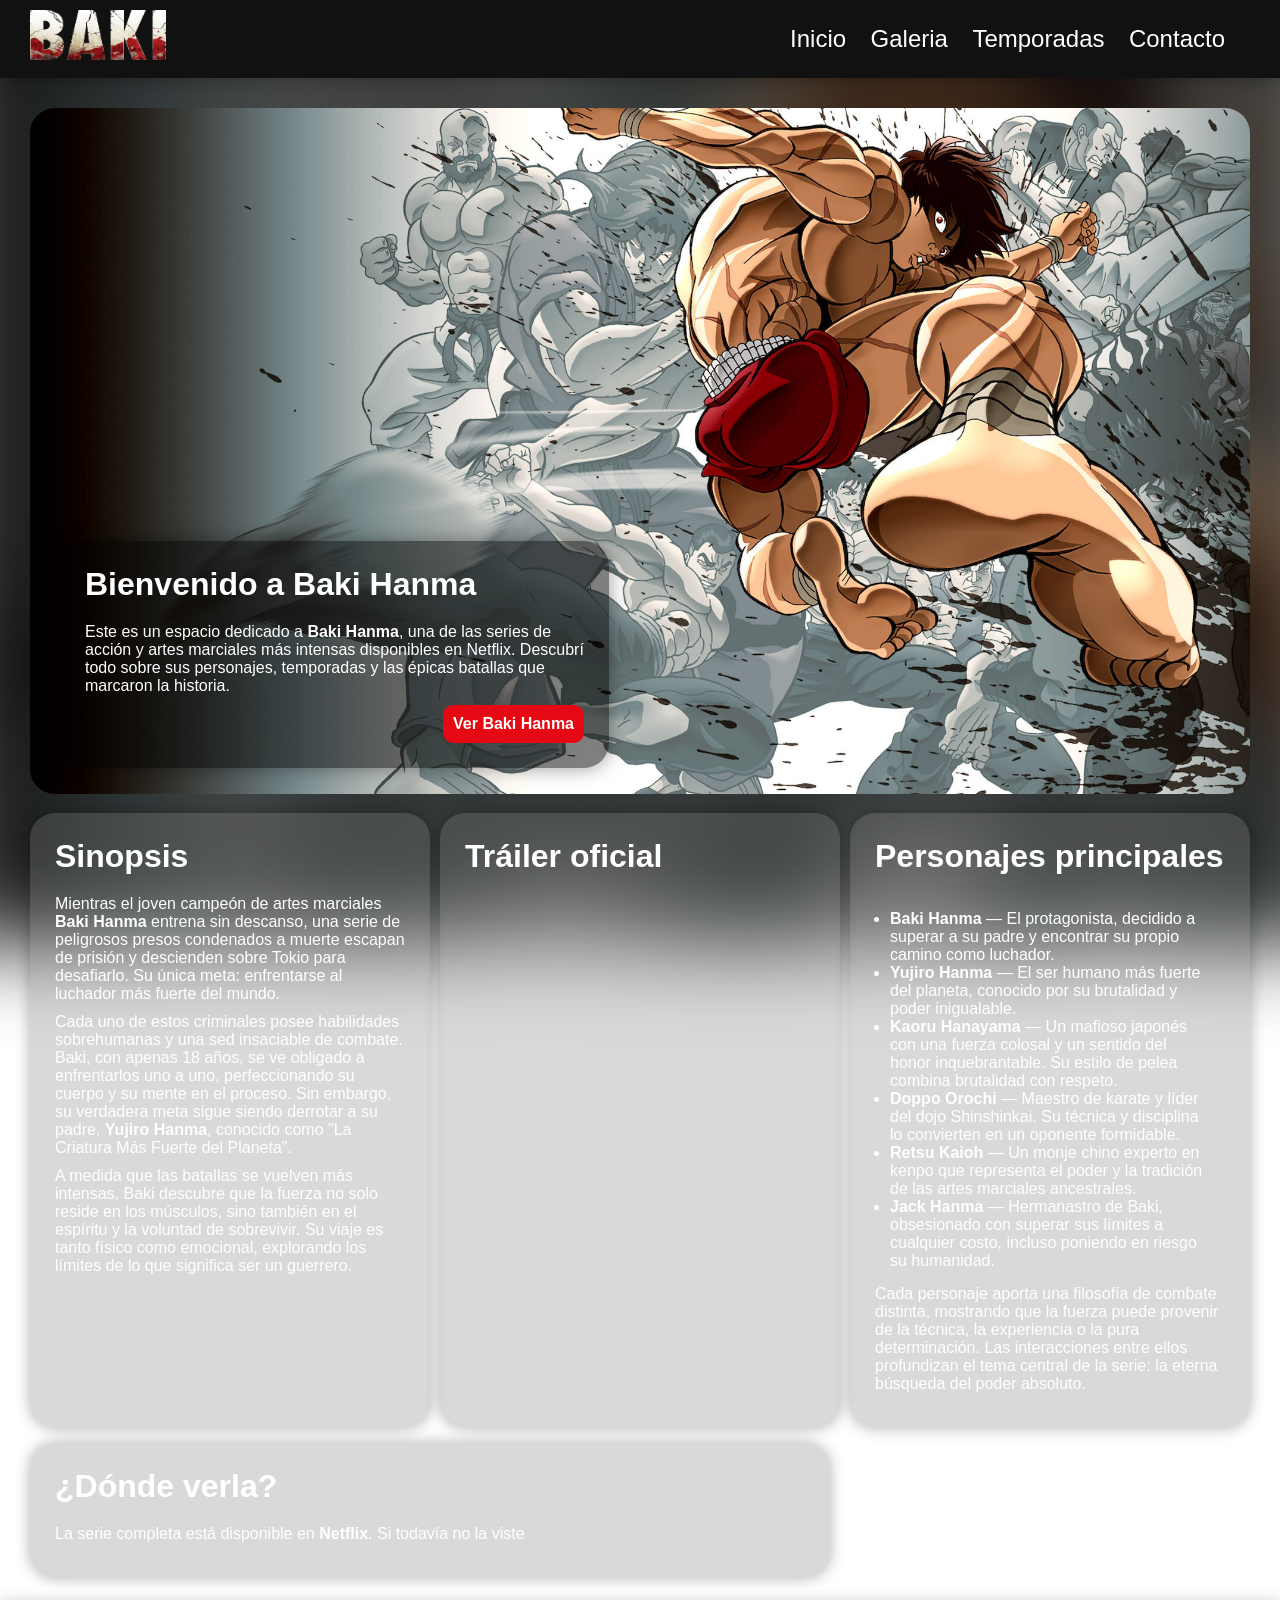
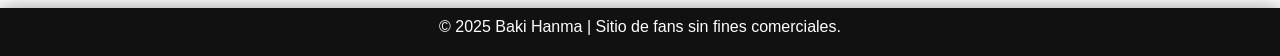
<file: index.html>
<!DOCTYPE html>
<html lang="en">
<head>
  <!-- Gabriel Francisco Ugarte Olivares, 30280 -->
    <meta charset="UTF-8">
    <meta name="viewport" content="width=device-width, initial-scale=1.0">
    <title>Baki Hanma</title>
    <link rel="stylesheet" href="css/global.css">
<link rel="stylesheet" href="css/index.css">
</head>
<body>
    <header>
        <a href="index.html"><img src="img/logo.png" alt="logo" class="logo"></a> 
        <nav>
            <ul>
                <li><a href="index.html">Inicio</a></li>
                <li><a href="galeria.html">Galeria</a></li>
                <li><a href="temporadas.html">Temporadas</a></li>
                <li><a href="contacto.html">Contacto</a></li>
            </ul>
        </nav>
    </header>

    <main class="inicio">
        <div style="position: relative;">
    <img src="img/fondo.jpg" alt="principal" class="principal">
      <div class="carta primero">
      <h2>Bienvenido a Baki Hanma</h2>
      <p>
      Este es un espacio dedicado a <strong>Baki Hanma</strong>, una de las series de acción y artes marciales más intensas disponibles en Netflix. 
      Descubrí todo sobre sus personajes, temporadas y las épicas batallas que marcaron la historia.
      </p>
      <div class="contenedor-boton">
          <a href="temporadas.html" class="boton">Ver Baki Hanma</a>
      </div>
   </div>
  
  </div>


  <div class="contenedor-3">
<div class="carta">
    <h2>Sinopsis</h2>
    <p>
    Mientras el joven campeón de artes marciales <strong>Baki Hanma</strong> entrena sin descanso, una serie de peligrosos presos condenados a muerte 
    escapan de prisión y descienden sobre Tokio para desafiarlo. Su única meta: enfrentarse al luchador más fuerte del mundo.
  </p>
  <p>
    Cada uno de estos criminales posee habilidades sobrehumanas y una sed insaciable de combate. Baki, con apenas 18 años, 
    se ve obligado a enfrentarlos uno a uno, perfeccionando su cuerpo y su mente en el proceso. Sin embargo, su verdadera meta sigue siendo derrotar a su padre, 
    <strong>Yujiro Hanma</strong>, conocido como "La Criatura Más Fuerte del Planeta".
  </p>
  <p>
    A medida que las batallas se vuelven más intensas, Baki descubre que la fuerza no solo reside en los músculos, 
    sino también en el espíritu y la voluntad de sobrevivir. Su viaje es tanto físico como emocional, explorando los límites de lo que significa ser un guerrero.
  </p>
  </div>

  <div class="carta">
    <h2>Tráiler oficial</h2>
    <iframe width="100%" height="300px" src="https://www.youtube.com/embed/WRducxSYln0?si=5ZLO9WAa0aRz26qN" title="YouTube video player" frameborder="0" allow="accelerometer; autoplay; clipboard-write; encrypted-media; gyroscope; picture-in-picture; web-share" referrerpolicy="strict-origin-when-cross-origin" allowfullscreen></iframe>
  </div>

  <div class="carta">
    <h2>Personajes principales</h2>
    <ul>
    <li><strong>Baki Hanma</strong> — El protagonista, decidido a superar a su padre y encontrar su propio camino como luchador.</li>
    <li><strong>Yujiro Hanma</strong> — El ser humano más fuerte del planeta, conocido por su brutalidad y poder inigualable.</li>
    <li><strong>Kaoru Hanayama</strong> — Un mafioso japonés con una fuerza colosal y un sentido del honor inquebrantable. Su estilo de pelea combina brutalidad con respeto.</li>
    <li><strong>Doppo Orochi</strong> — Maestro de karate y líder del dojo Shinshinkai. Su técnica y disciplina lo convierten en un oponente formidable.</li>
    <li><strong>Retsu Kaioh</strong> — Un monje chino experto en kenpo que representa el poder y la tradición de las artes marciales ancestrales.</li>
    <li><strong>Jack Hanma</strong> — Hermanastro de Baki, obsesionado con superar sus límites a cualquier costo, incluso poniendo en riesgo su humanidad.</li>
  </ul>
  <p>
    Cada personaje aporta una filosofía de combate distinta, mostrando que la fuerza puede provenir de la técnica, 
    la experiencia o la pura determinación. Las interacciones entre ellos profundizan el tema central de la serie: 
    la eterna búsqueda del poder absoluto.
  </p>
  </div>

  
  </div>

  

  <div class="carta">
    <h2>¿Dónde verla?</h2>
    <p>
      La serie completa está disponible en <strong>Netflix</strong>.  
      Si todavía no la viste
    </p>
  </div>
    </main>

    <footer>
        <p>© 2025 Baki Hanma | Sitio de fans sin fines comerciales.</p>
    </footer>
</body>
</html>
</file>
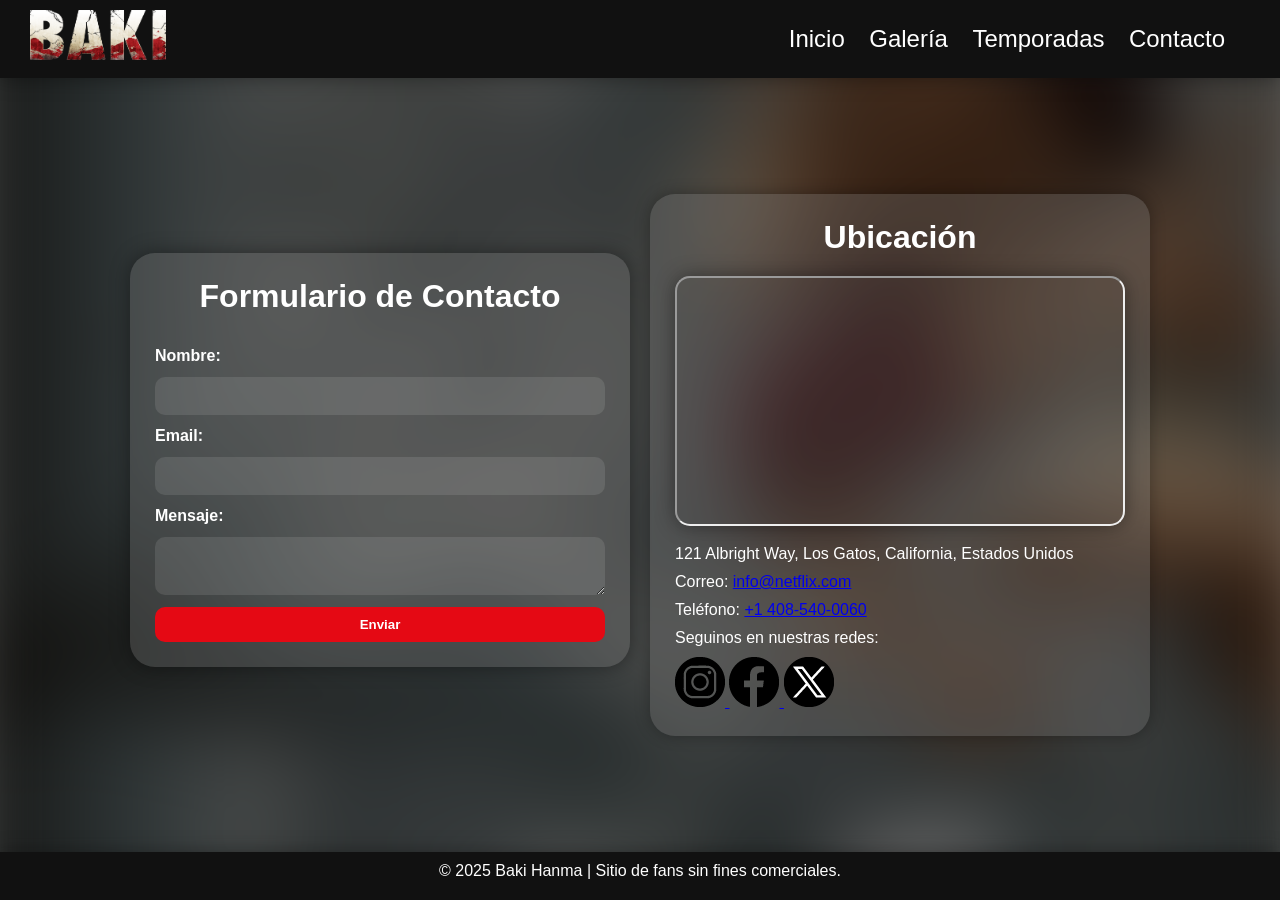
<file: contacto.html>
<!DOCTYPE html>
<html lang="es">
<head>
    <meta charset="UTF-8">
    <meta name="viewport" content="width=device-width, initial-scale=1.0">
    <title>Contacto - Baki Hanma</title>
    <link rel="stylesheet" href="css/global.css">
    <link rel="stylesheet" href="css/contacto.css">
</head>
<body>
    <header>
        <a href="index.html"><img src="img/logo.png" alt="logo" class="logo"></a> 
        <nav>
            <ul>
                <li><a href="index.html">Inicio</a></li>
                <li><a href="galeria.html">Galería</a></li>
                <li><a href="temporadas.html">Temporadas</a></li>
                <li><a href="contacto.html" class="activo">Contacto</a></li>
            </ul>
        </nav>
    </header>

    <main class="contacto">
        <div class="mitad">
            <form id="form-contacto" class="carta">
                <h2>Formulario de Contacto</h2>

                <label for="nombre">Nombre:</label>
                <input type="text" id="nombre" name="nombre" required>

                <label for="email">Email:</label>
                <input type="email" id="email" name="email" required>

                <label for="mensaje">Mensaje:</label>
                <textarea id="mensaje" name="mensaje" required></textarea>

                <button type="submit">Enviar</button>
            </form>

            <p id="mensaje-form"></p>
        </div>

        <div class="mitad">
            <div class="carta">
                <h2>Ubicación</h2>
                <iframe 
                    src="https://www.google.com/maps/embed?pb=!1m18!1m12!1m3!1d1304715.5300599497!2d-75.37380020159088!3d40.57639965056946!2m3!1f0!2f0!3f0!3m2!1i1024!2i768!4f13.1!3m3!1m2!1s0x808e35a0d3457091%3A0xdebdf28350f4befc!2sNetflix%20-%20Building%20E%20-%20Main%20Lobby!5e0!3m2!1ses-419!2sar!4v1762557437901!5m2!1ses-419!2sar"
                    width="100%" height="250" allowfullscreen="" loading="lazy">
                </iframe>

                <p>121 Albright Way, Los Gatos, California, Estados Unidos</p>
                <p>Correo: <a href="mailto:info@netflix.com">info@netflix.com</a></p>
                <p>Teléfono: <a href="tel:+14085400060">+1 408-540-0060</a></p>
                <p>Seguinos en nuestras redes:</p>
        <div>
            <a href="https://www.instagram.com/netflix/" target="_blank">
            <img src="img/insta.png" alt="Instagram" width="auto">
        </a>
        <a href="https://www.facebook.com/netflix" target="_blank">
            <img src="img/face.png" alt="Facebook" width="auto">
        </a>
        <a href="https://twitter.com/netflix" target="_blank">
            <img src="img/x.png" alt="Twitter" width="auto">
        </a>
        </div>
            </div>
        </div>
    </main>

    <footer>
        <p>© 2025 Baki Hanma | Sitio de fans sin fines comerciales.</p>
    </footer>

    <!-- 
    Profe: No utilicé PHP ni la librería PHPMailer para el envío de correos electrónicos,
    ya que el trabajo corresponde a un sitio web de baja complejidad y no incluye el uso de PHP por lo que tengo entendido.
    -->

    <script src="jss/contacto.js"></script>
</body>
</html>
</file>
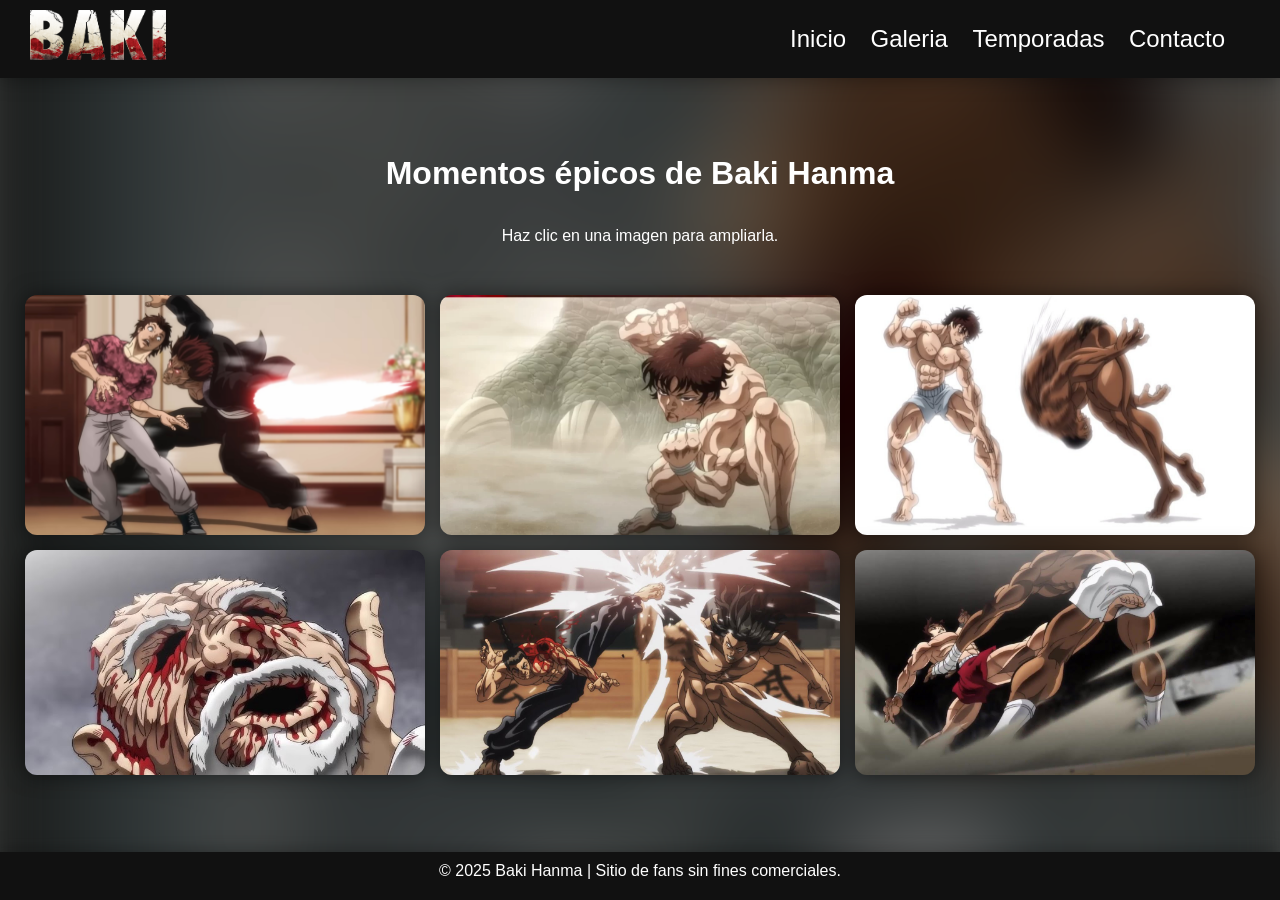
<file: galeria.html>
<!DOCTYPE html>
<html lang="es">
<head>
  <meta charset="UTF-8">
  <meta name="viewport" content="width=device-width, initial-scale=1.0">
  <title>Galería - Baki Hanma</title>
  <link rel="stylesheet" href="css/global.css">
  <link rel="stylesheet" href="css/galeria.css">
</head>
<body>
  <header>
        <a href="index.html"><img src="img/logo.png" alt="logo" class="logo"></a> 
        <nav>
            <ul>
                <li><a href="index.html">Inicio</a></li>
                <li><a href="galeria.html">Galeria</a></li>
                <li><a href="temporadas.html">Temporadas</a></li>
                <li><a href="contacto.html">Contacto</a></li>
            </ul>
        </nav>
    </header>

  <main class="galeria">
    <h2>Momentos épicos de Baki Hanma</h2>
    <p>Haz clic en una imagen para ampliarla.</p>

    <div class="contenedor-galeria">
      <img src="img/1.webp" alt="Imagen 1" class="imagen-galeria">
      <img src="img/2.webp" alt="Imagen 2" class="imagen-galeria">
      <img src="img/3.jpeg" alt="Imagen 3" class="imagen-galeria">
      <img src="img/4.jpg" alt="Imagen 4" class="imagen-galeria">
      <img src="img/5.jpg" alt="Imagen 5" class="imagen-galeria">
      <img src="img/6.jpeg" alt="Imagen 6" class="imagen-galeria">
    </div>


    <div id="modal" class="modal">
      <span id="cerrar">&times;</span>
      <img id="imagen-ampliada" alt="Vista ampliada">
    </div>

  </main>

  <footer>
    <p>© 2025 Baki Hanma | Sitio de fans sin fines comerciales.</p>
  </footer>

  <script src="jss/galeria.js"></script>
</body>

</html>
</file>
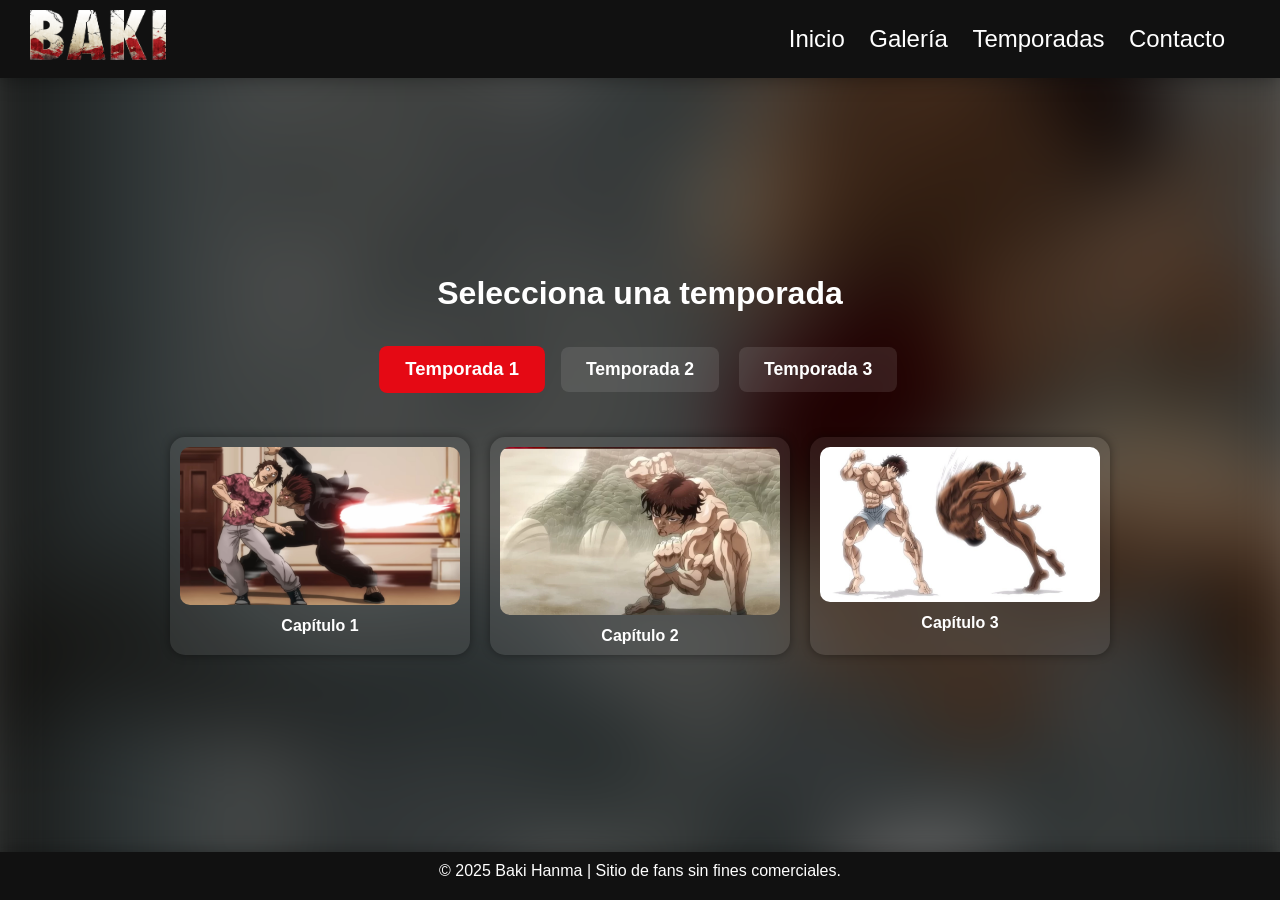
<file: temporadas.html>
<!DOCTYPE html>
<html lang="es">
<head>
  <meta charset="UTF-8">
  <meta name="viewport" content="width=device-width, initial-scale=1.0">
  <title>Temporadas - Baki Hanma</title>
  <link rel="stylesheet" href="css/global.css">
  <link rel="stylesheet" href="css/temporadas.css">
  
</head>
<body>
  <header>
    <a href="index.html"><img src="img/logo.png" alt="logo" class="logo"></a>
    <nav>
      <ul>
        <li><a href="index.html">Inicio</a></li>
        <li><a href="galeria.html">Galería</a></li>
        <li><a href="temporadas.html" class="activo">Temporadas</a></li>
        <li><a href="contacto.html">Contacto</a></li>
      </ul>
    </nav>
  </header>

  <main class="temporadas">
    <h2>Selecciona una temporada</h2>

    <div class="selector-temporadas">
      <button class="btn-temporada activa" data-temp="t1">Temporada 1</button>
      <button class="btn-temporada" data-temp="t2">Temporada 2</button>
      <button class="btn-temporada" data-temp="t3">Temporada 3</button>
    </div>

    <div class="contenedor-capitulos">

     
      <div class="lista-capitulos activa" id="t1">
        <div class="capitulo">
          <img src="img/cap1.webp" alt="Capítulo 1">
          <a href="temporada1/capitulo1.html">Capítulo 1</a>
        </div>
        <div class="capitulo">
          <img src="img/cap2.webp" alt="Capítulo 2">
          <a href="temporada1/capitulo2.html">Capítulo 2</a>
        </div>
        <div class="capitulo">
          <img src="img/cap3.jpeg" alt="Capítulo 3">
          <a href="temporada1/capitulo3.html">Capítulo 3</a>
        </div>
      </div>

      
      <div class="lista-capitulos" id="t2">
        <div class="capitulo">
          <img src="img/t2cap1.jpg" alt="Capítulo 1">
          <a href="temporada2/capitulo1.html">Capítulo 1</a>
        </div>
        <div class="capitulo">
          <img src="img/t2cap2.jpg" alt="Capítulo 2">
          <a href="temporada2/capitulo2.html">Capítulo 2</a>
        </div>
        <div class="capitulo">
          <img src="img/t2cap3.jpg" alt="Capítulo 3">
          <a href="temporada2/capitulo3.html">Capítulo 3</a>
        </div>
      </div>

     
      <div class="lista-capitulos" id="t3">
        <div class="capitulo">
          <img src="img/t3cap1.jpeg" alt="Capítulo 1">
          <a href="temporada3/capitulo1.html">Capítulo 1</a>
        </div>
        <div class="capitulo">
          <img src="img/t3cap2.jpeg" alt="Capítulo 2">
          <a href="temporada3/capitulo2.html">Capítulo 2</a>
        </div>
        <div class="capitulo">
          <img src="img/t3cap3.png" alt="Capítulo 3">
          <a href="temporada3/capitulo3.html">Capítulo 3</a>
        </div>
      </div>
    </div>
  </main>

  <footer>
    <p>© 2025 Baki Hanma | Sitio de fans sin fines comerciales.</p>
  </footer>

  <script src="jss/temporadas.js"></script>
  </script>
</body>

</html>
</file>
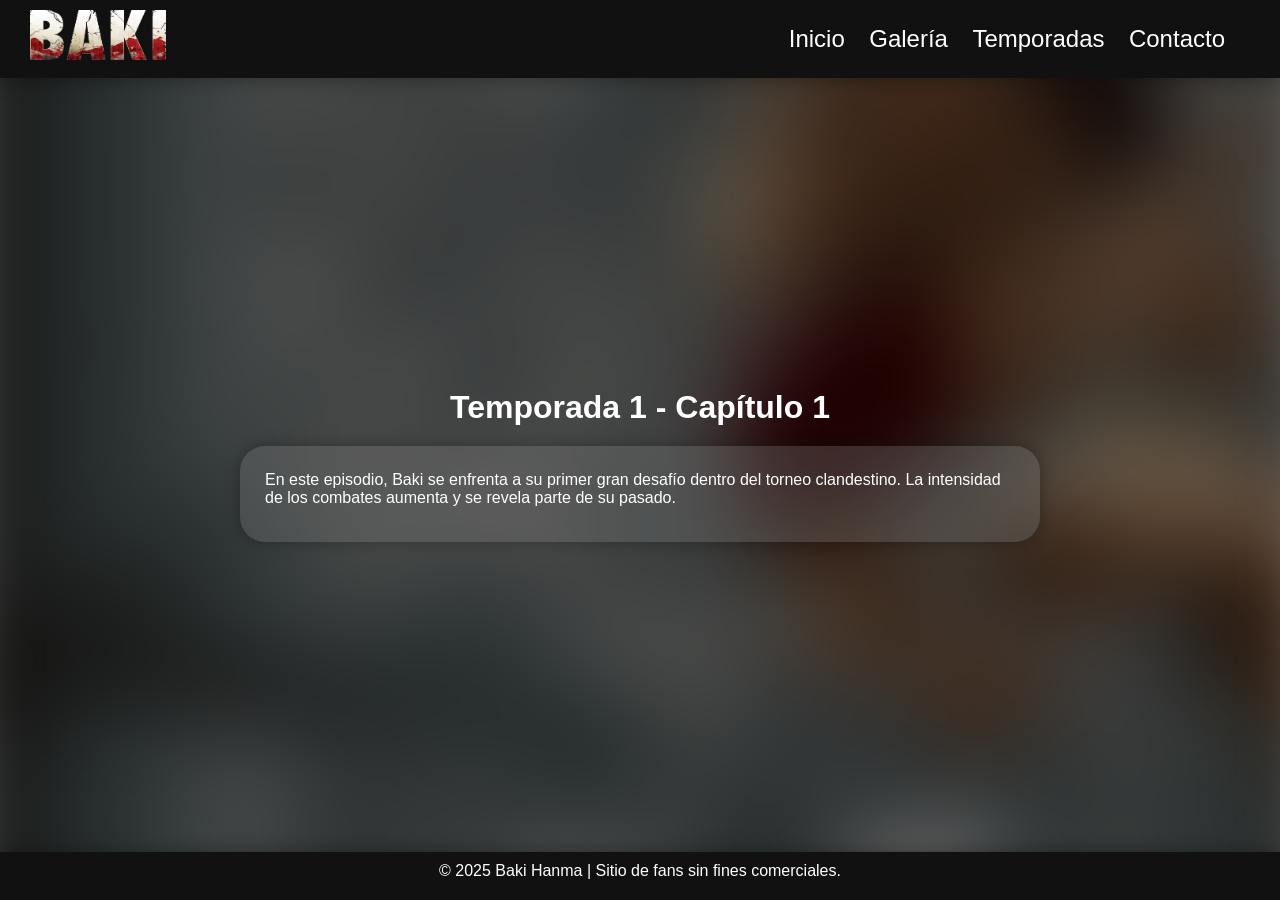
<file: temporada1/capitulo1.html>
<!DOCTYPE html>
<html lang="es">
<head>
  <meta charset="UTF-8">
  <meta name="viewport" content="width=device-width, initial-scale=1.0">
  <title>Baki Hanma - Temporada 1 Capítulo 1</title>
  <link rel="stylesheet" href="../css/global.css">
</head>
<body>
  <header>
    <a href="../index.html"><img src="../img/logo.png" alt="logo" class="logo"></a>
    <nav>
      <ul>
        <li><a href="../index.html">Inicio</a></li>
        <li><a href="../galeria.html">Galería</a></li>
        <li><a href="../temporadas.html">Temporadas</a></li>
        <li><a href="../contacto.html">Contacto</a></li>
      </ul>
    </nav>
  </header>

  <main>
    <div>


    
    <h2>Temporada 1 - Capítulo 1</h2>
    <div class="carta">
        <p>En este episodio, Baki se enfrenta a su primer gran desafío dentro del torneo clandestino. La intensidad de los combates aumenta y se revela parte de su pasado.</p>
    </div>
    </div>
  </main>

  <footer>
    <p>© 2025 Baki Hanma | Sitio de fans sin fines comerciales.</p>
  </footer>
</body>
</html>
</file>
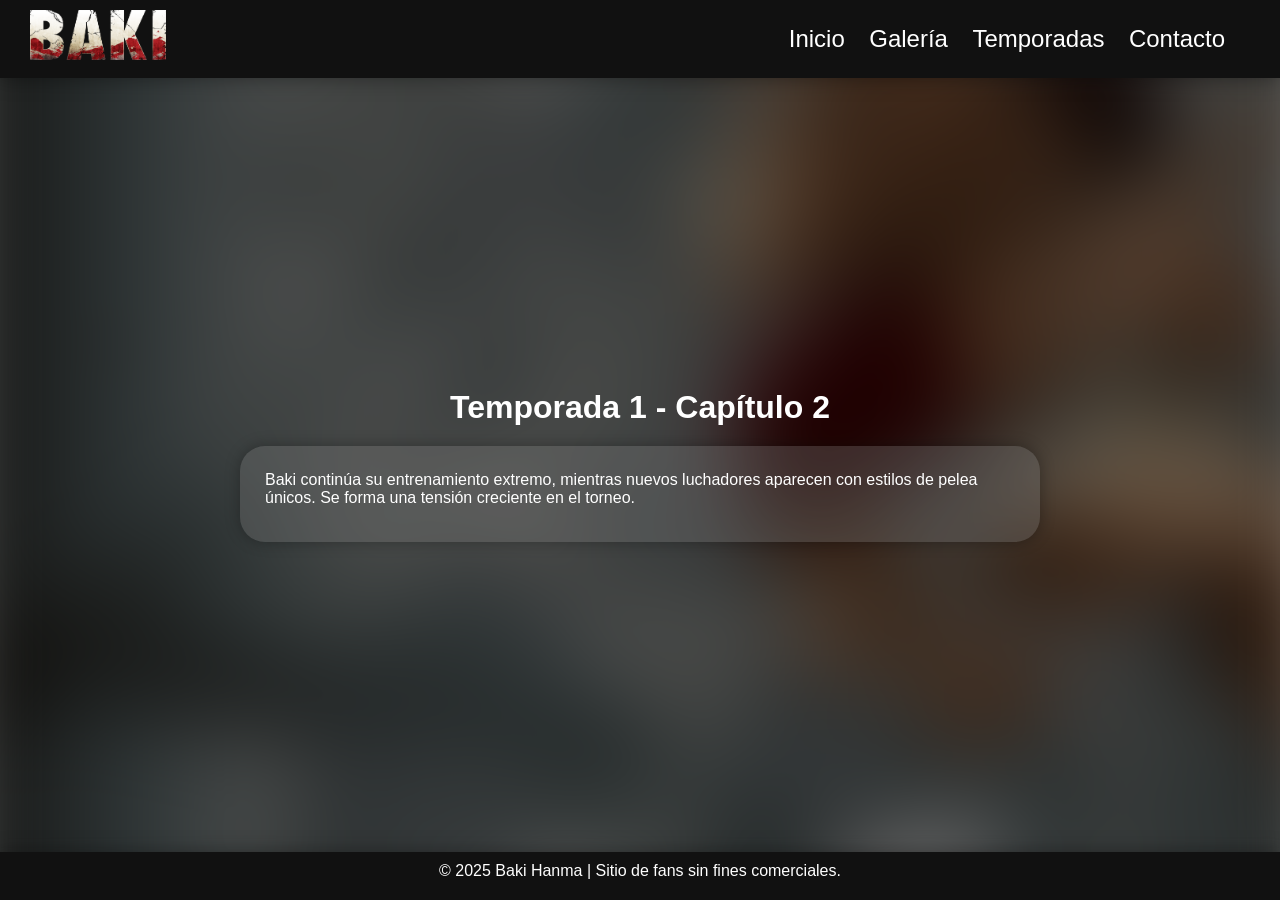
<file: temporada1/capitulo2.html>
<!DOCTYPE html>
<html lang="es">
<head>
  <meta charset="UTF-8">
  <meta name="viewport" content="width=device-width, initial-scale=1.0">
  <title>Baki Hanma - Temporada 1 Capítulo 1</title>
  <link rel="stylesheet" href="../css/global.css">
</head>
<body>
  <header>
    <a href="../index.html"><img src="../img/logo.png" alt="logo" class="logo"></a>
    <nav>
      <ul>
        <li><a href="../index.html">Inicio</a></li>
        <li><a href="../galeria.html">Galería</a></li>
        <li><a href="../temporadas.html">Temporadas</a></li>
        <li><a href="../contacto.html">Contacto</a></li>
      </ul>
    </nav>
  </header>

  <main>
    <div>
<h2>Temporada 1 - Capítulo 2</h2>
<div class="carta">
  <p>Baki continúa su entrenamiento extremo, mientras nuevos luchadores aparecen con estilos de pelea únicos. Se forma una tensión creciente en el torneo.</p>
</div>
    </div>
   
  </main>

  <footer>
    <p>© 2025 Baki Hanma | Sitio de fans sin fines comerciales.</p>
  </footer>
</body>
</html>
</file>
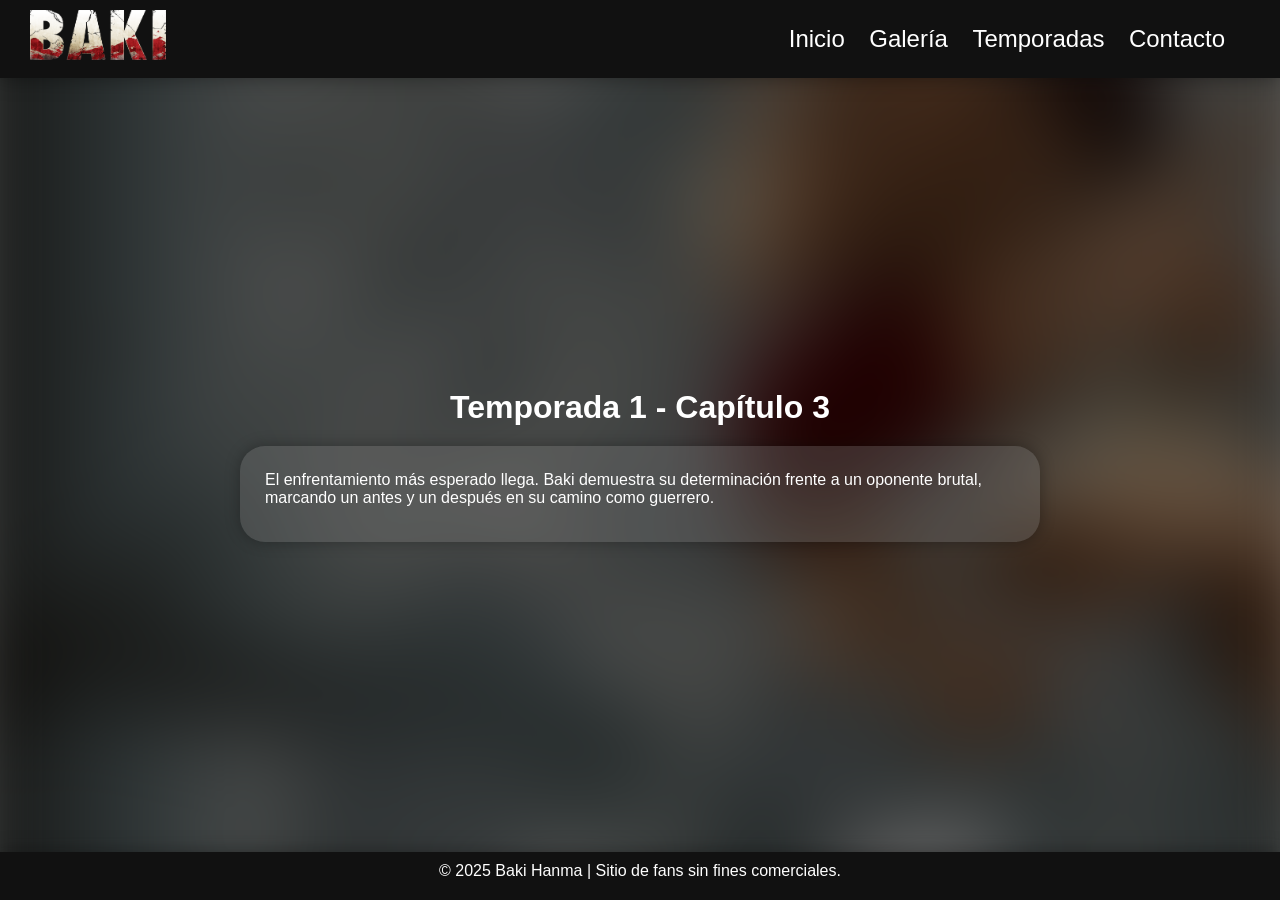
<file: temporada1/capitulo3.html>
<!DOCTYPE html>
<html lang="es">
<head>
  <meta charset="UTF-8">
  <meta name="viewport" content="width=device-width, initial-scale=1.0">
  <title>Baki Hanma - Temporada 1 Capítulo 1</title>
  <link rel="stylesheet" href="../css/global.css">
</head>
<body>
  <header>
    <a href="../index.html"><img src="../img/logo.png" alt="logo" class="logo"></a>
    <nav>
      <ul>
        <li><a href="../index.html">Inicio</a></li>
        <li><a href="../galeria.html">Galería</a></li>
        <li><a href="../temporadas.html">Temporadas</a></li>
        <li><a href="../contacto.html">Contacto</a></li>
      </ul>
    </nav>
  </header>

  <main>
    <div>
<h2>Temporada 1 - Capítulo 3</h2>
<div class="carta">
  <p>El enfrentamiento más esperado llega. Baki demuestra su determinación frente a un oponente brutal, marcando un antes y un después en su camino como guerrero.</p>
</div>
    </div>
   
  </main>

  <footer>
    <p>© 2025 Baki Hanma | Sitio de fans sin fines comerciales.</p>
  </footer>
</body>
</html>
</file>
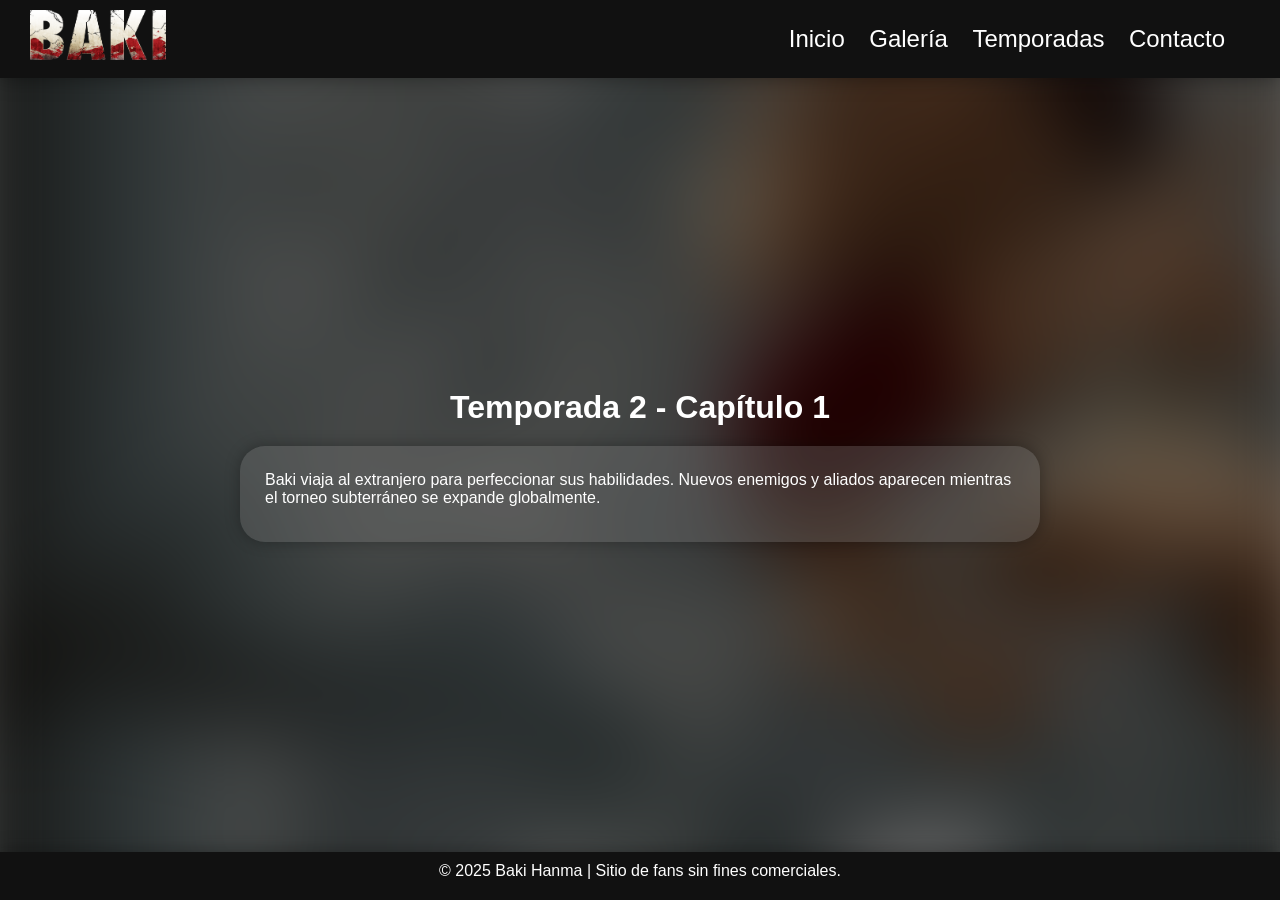
<file: temporada2/capitulo1.html>
<!DOCTYPE html>
<html lang="es">
<head>
  <meta charset="UTF-8">
  <meta name="viewport" content="width=device-width, initial-scale=1.0">
  <title>Baki Hanma - Temporada 1 Capítulo 1</title>
  <link rel="stylesheet" href="../css/global.css">
</head>
<body>
  <header>
    <a href="../index.html"><img src="../img/logo.png" alt="logo" class="logo"></a>
    <nav>
      <ul>
        <li><a href="../index.html">Inicio</a></li>
        <li><a href="../galeria.html">Galería</a></li>
        <li><a href="../temporadas.html">Temporadas</a></li>
        <li><a href="../contacto.html">Contacto</a></li>
      </ul>
    </nav>
  </header>

  <main>
    <div>
<h2>Temporada 2 - Capítulo 1</h2>
<div class="carta">
  <p>Baki viaja al extranjero para perfeccionar sus habilidades. Nuevos enemigos y aliados aparecen mientras el torneo subterráneo se expande globalmente.</p>
</div>
    </div>
   
  </main>

  <footer>
    <p>© 2025 Baki Hanma | Sitio de fans sin fines comerciales.</p>
  </footer>
</body>
</html>
</file>
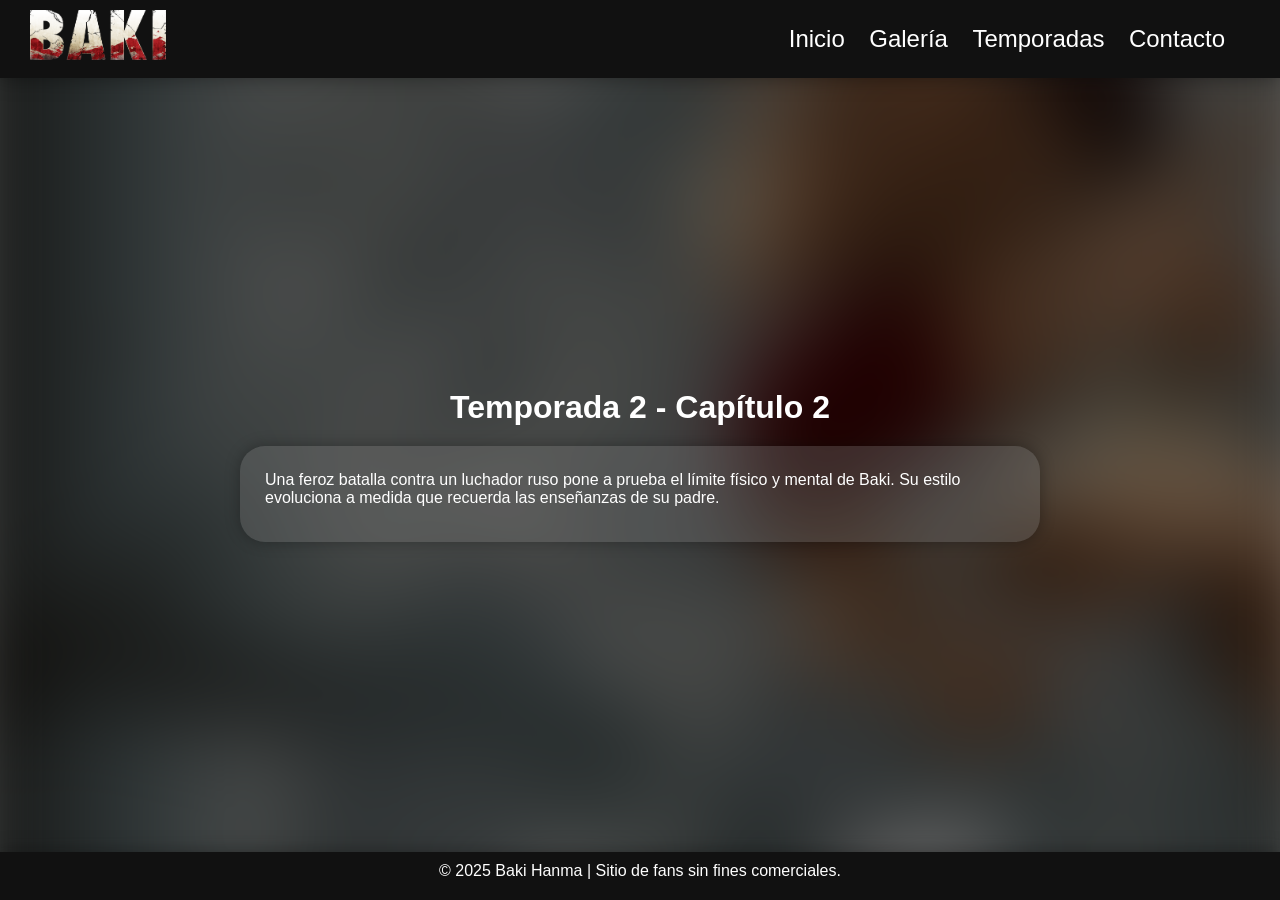
<file: temporada2/capitulo2.html>
<!DOCTYPE html>
<html lang="es">
<head>
  <meta charset="UTF-8">
  <meta name="viewport" content="width=device-width, initial-scale=1.0">
  <title>Baki Hanma - Temporada 1 Capítulo 1</title>
  <link rel="stylesheet" href="../css/global.css">
</head>
<body>
  <header>
    <a href="../index.html"><img src="../img/logo.png" alt="logo" class="logo"></a>
    <nav>
      <ul>
        <li><a href="../index.html">Inicio</a></li>
        <li><a href="../galeria.html">Galería</a></li>
        <li><a href="../temporadas.html">Temporadas</a></li>
        <li><a href="../contacto.html">Contacto</a></li>
      </ul>
    </nav>
  </header>

  <main>
    <div>
<h2>Temporada 2 - Capítulo 2</h2>
<div class="carta">
  <p>Una feroz batalla contra un luchador ruso pone a prueba el límite físico y mental de Baki. Su estilo evoluciona a medida que recuerda las enseñanzas de su padre.</p>
</div>
    </div>
   
  </main>

  <footer>
    <p>© 2025 Baki Hanma | Sitio de fans sin fines comerciales.</p>
  </footer>
</body>
</html>
</file>
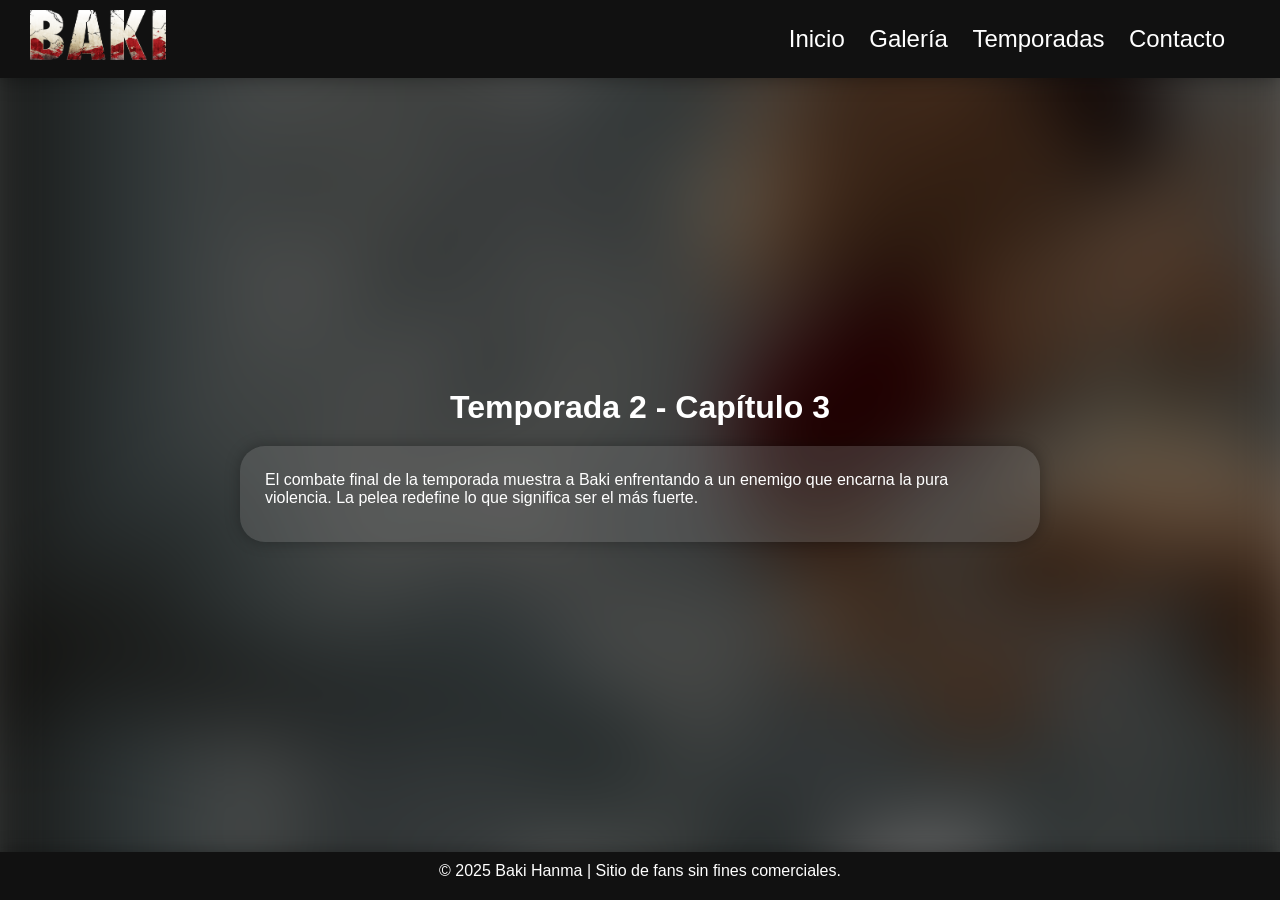
<file: temporada2/capitulo3.html>
<!DOCTYPE html>
<html lang="es">
<head>
  <meta charset="UTF-8">
  <meta name="viewport" content="width=device-width, initial-scale=1.0">
  <title>Baki Hanma - Temporada 1 Capítulo 1</title>
  <link rel="stylesheet" href="../css/global.css">
</head>
<body>
  <header>
    <a href="../index.html"><img src="../img/logo.png" alt="logo" class="logo"></a>
    <nav>
      <ul>
        <li><a href="../index.html">Inicio</a></li>
        <li><a href="../galeria.html">Galería</a></li>
        <li><a href="../temporadas.html">Temporadas</a></li>
        <li><a href="../contacto.html">Contacto</a></li>
      </ul>
    </nav>
  </header>

  <main>
    <div>
<h2>Temporada 2 - Capítulo 3</h2>
<div class="carta">
  <p>El combate final de la temporada muestra a Baki enfrentando a un enemigo que encarna la pura violencia. La pelea redefine lo que significa ser el más fuerte.</p>
</div>
    </div>
   
  </main>

  <footer>
    <p>© 2025 Baki Hanma | Sitio de fans sin fines comerciales.</p>
  </footer>
</body>
</html>
</file>
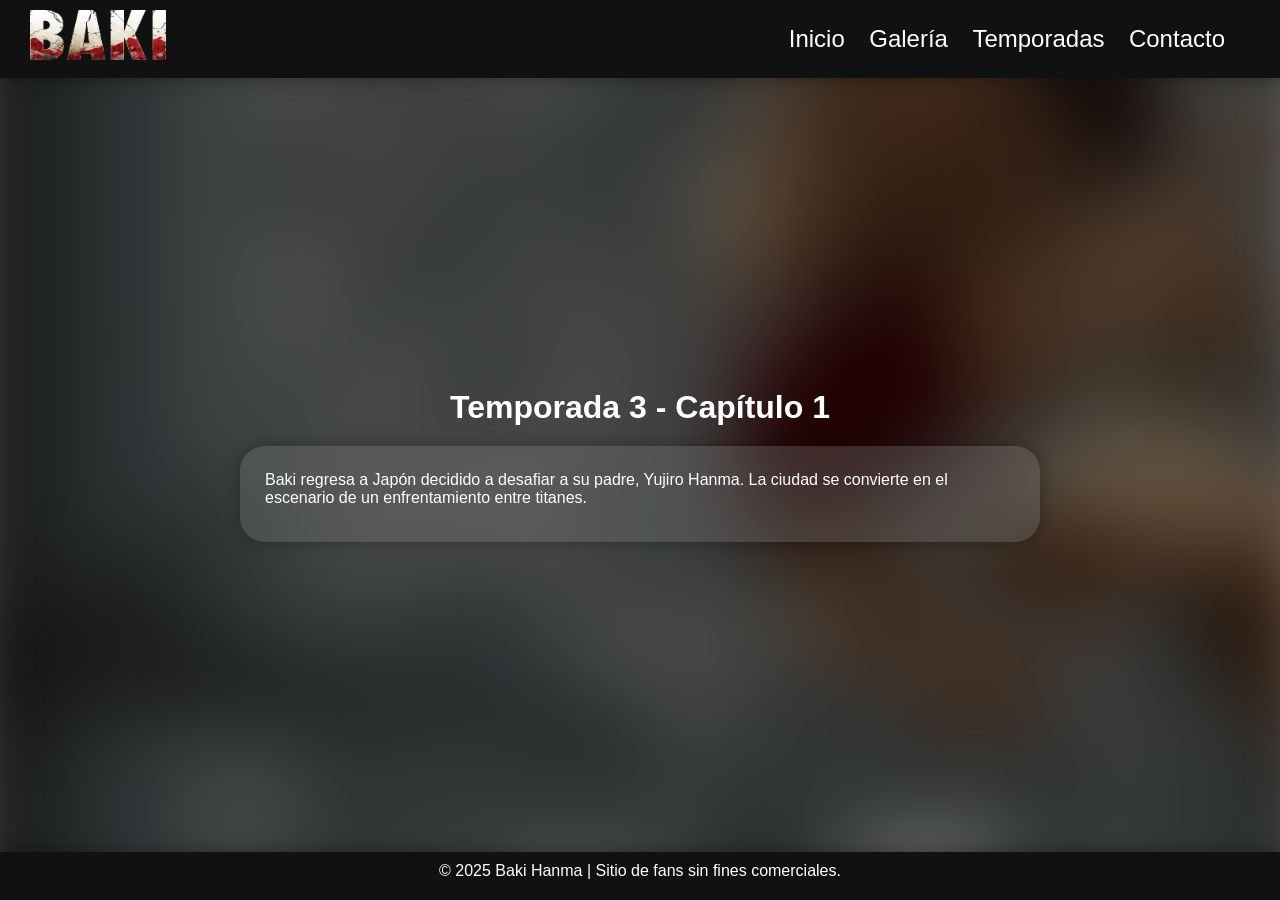
<file: temporada3/capitulo1.html>
<!DOCTYPE html>
<html lang="es">
<head>
  <meta charset="UTF-8">
  <meta name="viewport" content="width=device-width, initial-scale=1.0">
  <title>Baki Hanma - Temporada 1 Capítulo 1</title>
  <link rel="stylesheet" href="../css/global.css">
</head>
<body>
  <header>
    <a href="../index.html"><img src="../img/logo.png" alt="logo" class="logo"></a>
    <nav>
      <ul>
        <li><a href="../index.html">Inicio</a></li>
        <li><a href="../galeria.html">Galería</a></li>
        <li><a href="../temporadas.html">Temporadas</a></li>
        <li><a href="../contacto.html">Contacto</a></li>
      </ul>
    </nav>
  </header>

  <main>
    <div>
<h2>Temporada 3 - Capítulo 1</h2>
<div class="carta">
  <p>Baki regresa a Japón decidido a desafiar a su padre, Yujiro Hanma. La ciudad se convierte en el escenario de un enfrentamiento entre titanes.</p>
</div>

    </div>
   
  </main>

  <footer>
    <p>© 2025 Baki Hanma | Sitio de fans sin fines comerciales.</p>
  </footer>
</body>
</html>
</file>
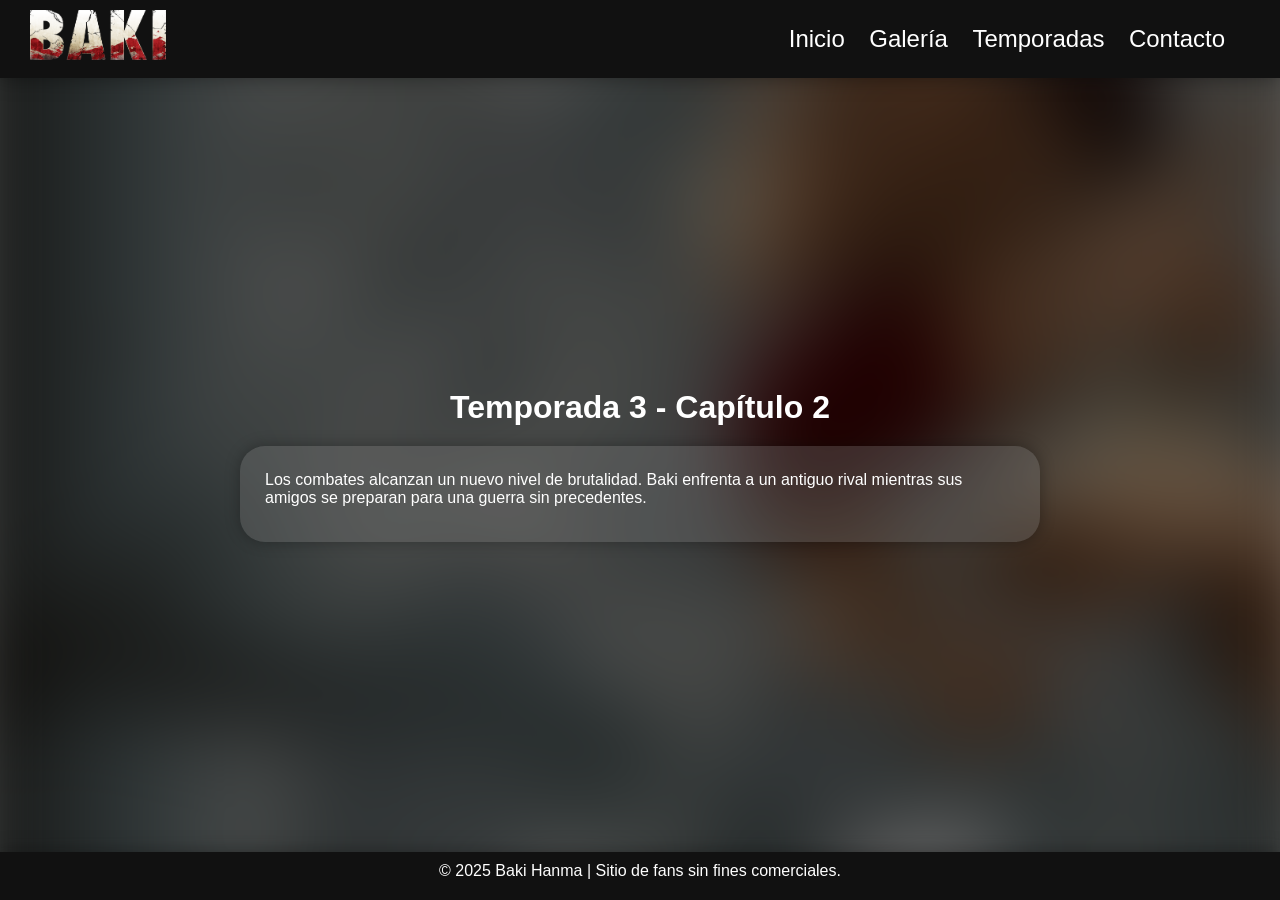
<file: temporada3/capitulo2.html>
<!DOCTYPE html>
<html lang="es">
<head>
  <meta charset="UTF-8">
  <meta name="viewport" content="width=device-width, initial-scale=1.0">
  <title>Baki Hanma - Temporada 1 Capítulo 1</title>
 <link rel="stylesheet" href="../css/global.css">
</head>
<body>
  <header>
    <a href="../index.html"><img src="../img/logo.png" alt="logo" class="logo"></a>
    <nav>
      <ul>
        <li><a href="../index.html">Inicio</a></li>
        <li><a href="../galeria.html">Galería</a></li>
        <li><a href="../temporadas.html">Temporadas</a></li>
        <li><a href="../contacto.html">Contacto</a></li>
      </ul>
    </nav>
  </header>

  <main>
    <div>
<h2>Temporada 3 - Capítulo 2</h2>
<div class="carta">
  <p>Los combates alcanzan un nuevo nivel de brutalidad. Baki enfrenta a un antiguo rival mientras sus amigos se preparan para una guerra sin precedentes.</p>
</div>
    </div>
   
  </main>

  <footer>
    <p>© 2025 Baki Hanma | Sitio de fans sin fines comerciales.</p>
  </footer>
</body>
</html>
</file>
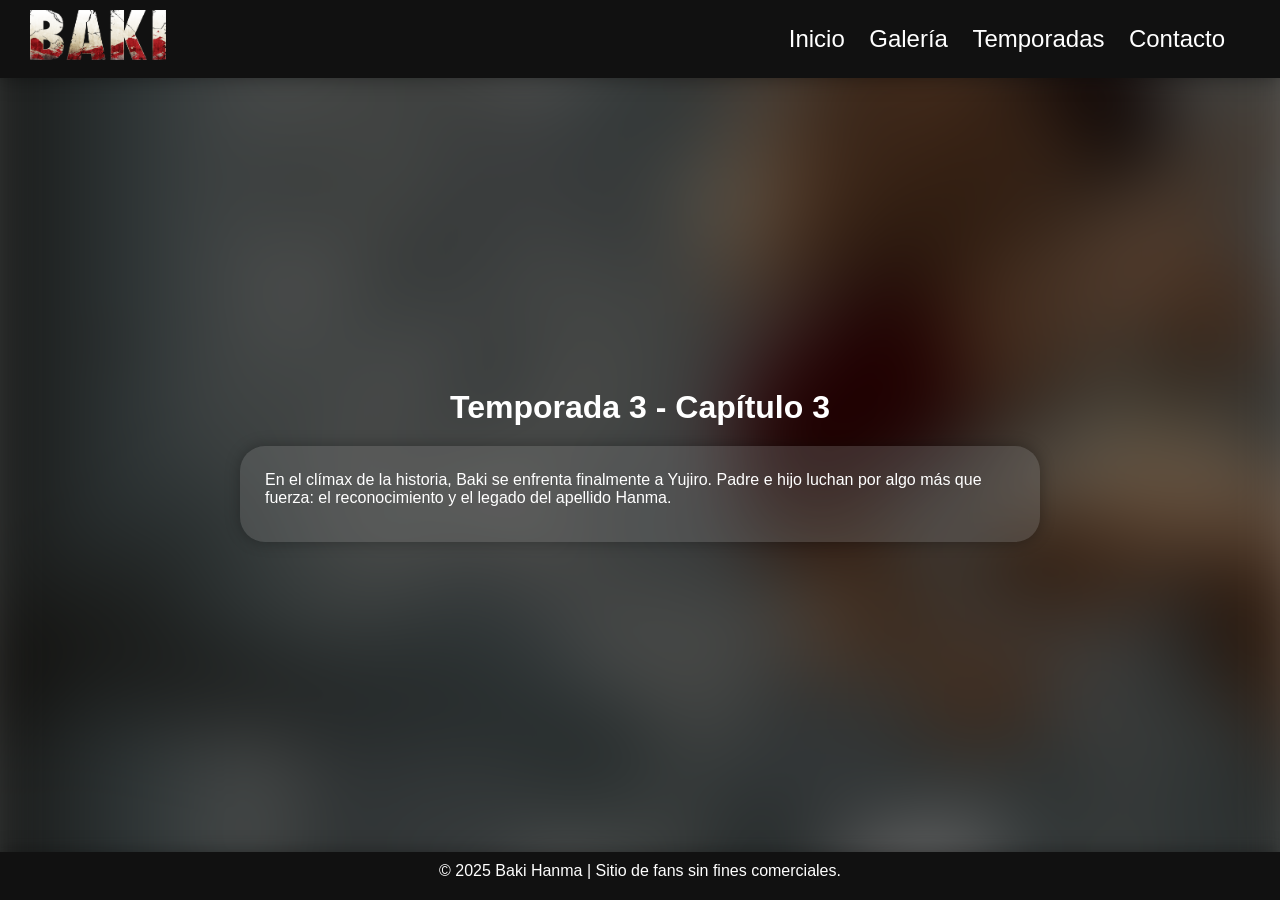
<file: temporada3/capitulo3.html>
<!DOCTYPE html>
<html lang="es">
<head>
  <meta charset="UTF-8">
  <meta name="viewport" content="width=device-width, initial-scale=1.0">
  <title>Baki Hanma - Temporada 1 Capítulo 1</title>
  <link rel="stylesheet" href="../css/global.css">
</head>
<body>
  <header>
    <a href="../index.html"><img src="../img/logo.png" alt="logo" class="logo"></a>
    <nav>
      <ul>
        <li><a href="../index.html">Inicio</a></li>
        <li><a href="../galeria.html">Galería</a></li>
        <li><a href="../temporadas.html">Temporadas</a></li>
        <li><a href="../contacto.html">Contacto</a></li>
      </ul>
    </nav>
  </header>

  <main>
    <div>
<h2>Temporada 3 - Capítulo 3</h2>
<div class="carta">
  <p>En el clímax de la historia, Baki se enfrenta finalmente a Yujiro. Padre e hijo luchan por algo más que fuerza: el reconocimiento y el legado del apellido Hanma.</p>
</div>

    </div>
   
  </main>

  <footer>
    <p>© 2025 Baki Hanma | Sitio de fans sin fines comerciales.</p>
  </footer>
</body>
</html>
</file>
<file: css/global.css>
* {
  margin: 0;
  padding: 0;
  box-sizing: border-box;
}

body {
  min-height: 100vh;
  display: flex;
  flex-direction: column;
  font-family: 'Montserrat', Arial, Helvetica, sans-serif;
  color: white;
  overflow-x: hidden;
  position: relative;
}

body::before {
  content: "";
  position: fixed;
  inset: 0;
  background:
    linear-gradient(to bottom, rgba(0, 0, 0, 0.6), rgba(0, 0, 0, 0.6)),
    url('../img/fondo.jpg') center/cover no-repeat;
  filter: blur(40px);
  transform: scale(1.1);
  z-index: -1;
}


header, footer {
  display: flex;
  justify-content: space-between;
  background-color: #111;
  color: white;
  padding: 10px 30px;
  box-shadow: 0 0 20px rgba(0, 0, 0, 0.4);
}

.logo {
  height: 50px;
}

nav ul {
  list-style: none;
}

nav ul li {
  display: inline-block;
  margin: 0 10px;
}

nav ul li a {
  color: white;
  position: relative;
  text-decoration: none;
  font-size: 1.5rem;
  transition: color 0.3s ease, transform 0.3s ease;
}

nav ul li a::after {
  content: "";
  position: absolute;
  bottom: -5px;
  left: 0;
  width: 0;
  height: 2px;
  background-color: #e50914;
  transition: width 0.3s ease;
}

nav ul li a:hover {
  color: #e50914;
  transform: scale(1.05);
}

nav ul li a:hover::after {
  width: 100%;
}

footer {
  justify-content: center;
}


h2 {
  text-align: center;
  margin-bottom: 20px;
  font-size: 2rem;
}

p { padding-bottom: 10px; }

ul { padding: 15px; }

.carta {
  max-width: 800px;
  background-color: rgba(128, 128, 128, 0.3);
  border-radius: 25px;
  padding: 25px;
  box-shadow: 0 0 15px rgba(0, 0, 0, 0.3);
  transition: 0.3s ease;
}

.carta:hover { transform: translateY(-3px); }

.boton {
  border: none;
  border-radius: 10px;
  padding: 10px;
  font-size: 1rem;
  background-color: #e50914;
  color: white;
  cursor: pointer;
  font-weight: bold;
  text-decoration: none;
  display: block;
  text-align: center;
  transition: background-color 0.3s;
}

.boton:hover { background-color: #b00610; }

main {
  flex: 1;
  display: flex;
  justify-content: center;
  align-items: center;
  padding: 30px;
  gap: 15px;
}
</file>
<file: css/index.css>
main.inicio {
  flex-direction: column;
  align-items: stretch;
  justify-content: flex-start;
  flex: none;
}

.principal {
  width: 100%;
  height: auto;
  border-radius: 25px;
}

.carta h2 { text-align: left; }

.primero{
   position: absolute;
    left: 0; bottom: 0;
    width: 45%;
    margin-bottom: 30px;
    margin-left: 30px;
    background-color: rgba(0, 0, 0, 0.5);
    box-shadow: 0 0 20px rgba(0, 0, 0, 0.4);
}

.contenedor-boton
{
  display: flex;
  flex-direction: row-reverse;
}

.contenedor-3
{
  flex-direction: row; 
  display: flex; 
  gap: 10px;
}

.contenedor-3 .carta
{
  flex: 1;
}
</file>
<file: css/contacto.css>
main.contacto {
  display: flex;
  gap: 20px;
  padding: 40px;
}

.mitad {
  width: 50%;
  flex: 1 1 400px;
  max-width: 500px;
}

#form-contacto {
  display: flex;
  flex-direction: column;
  gap: 12px;
  padding: 25px;
  background-color: rgba(128, 128, 128, 0.3);
  border-radius: 25px;
  box-shadow: 0 0 20px rgba(0, 0, 0, 0.4);
}

#form-contacto label { font-weight: bold; }

#form-contacto input,
#form-contacto textarea {
  border: none;
  border-radius: 10px;
  padding: 10px;
  font-size: 1rem;
  background-color: rgba(255, 255, 255, 0.1);
  color: white;
}

#form-contacto input:focus,
#form-contacto textarea:focus {
  outline: 2px solid #e50914;
  background-color: rgba(255, 255, 255, 0.15);
}

#form-contacto button {
  background-color: #e50914;
  color: white;
  border: none;
  border-radius: 10px;
  padding: 10px;
  font-weight: bold;
  cursor: pointer;
  transition: background-color 0.3s;
}

#form-contacto button:hover { background-color: #b00610; }

iframe {
  border-radius: 15px;
  margin-bottom: 15px;
  box-shadow: 0 0 20px rgba(0, 0, 0, 0.4);
}
</file>
<file: css/galeria.css>
main.galeria {
  flex-direction: column;
  align-items: center;
  text-align: center;
  padding: 40px 20px;
}

.contenedor-galeria {
  display: flex;
  flex-wrap: wrap;
  justify-content: center;
  gap: 15px;
  width: 100%;
  max-width: 1500px;
  margin-top: 25px;
}

.imagen-galeria {
  flex: 1 1 300px;
  max-width: 400px;
  border-radius: 12px;
  cursor: pointer;
  transition: transform 0.3s, filter 0.3s;
  box-shadow: 0 0 20px rgba(0, 0, 0, 0.5);
}

.imagen-galeria:hover {
  transform: scale(1.05);
  filter: brightness(1.2);
}

.modal {
  display: none;
  position: fixed;
  inset: 0;
  z-index: 1000;
  background-color: rgba(0, 0, 0, 0.9);
  backdrop-filter: blur(5px);
  justify-content: center;
  align-items: center;
}
.modal img {
  margin: auto;
  display: block;
  max-width: 80%;
  max-height: 80%;
  border-radius: 10px;
  box-shadow: 0 0 15px rgba(255, 255, 255, 0.3);
}

#cerrar {
  position: absolute;
  top: 15px;
  right: 25px;
  color: #fff;
  font-size: 40px;
  font-weight: bold;
  cursor: pointer;
  transition: color 0.3s;
}

#cerrar:hover { color: #e50914; }
</file>
<file: css/temporadas.css>
main.temporadas {
  flex-direction: column;
  align-items: center;
  padding: 40px 20px;
}

.selector-temporadas {
  display: flex;
  gap: 20px;
  justify-content: center;
  flex-wrap: wrap;
  margin-bottom: 30px;
}

.btn-temporada {
  background-color: rgba(255,255,255,0.1);
  border: none;
  color: white;
  padding: 12px 25px;
  font-size: 1.1rem;
  border-radius: 8px;
  cursor: pointer;
  transition: background-color 0.3s, transform 0.2s;
  font-weight: bold;
}

.btn-temporada:hover,
.btn-temporada.activa {
  background-color: #e50914;
  transform: scale(1.05);
}

.contenedor-capitulos {
  width: 100%;
  max-width: 1500px;
}

.lista-capitulos {
  display: none;
  flex-wrap: wrap;
  justify-content: center;
  gap: 20px;
  opacity: 0;
  transition: opacity 0.4s ease;
}

.lista-capitulos.activa {
  display: flex;
  opacity: 1;
}

.capitulo {
  background-color: rgba(255,255,255,0.08);
  border-radius: 15px;
  width: 300px;
  text-align: center;
  padding: 10px;
  box-shadow: 0 0 10px rgba(0,0,0,0.4);
  transition: transform 0.3s;
}

.capitulo:hover { transform: translateY(-4px); }

.capitulo img {
  width: 100%;
  border-radius: 10px;
  margin-bottom: 8px;
}

.capitulo a {
  color: white;
  text-decoration: none;
  font-weight: bold;
  display: block;
}
</file>
